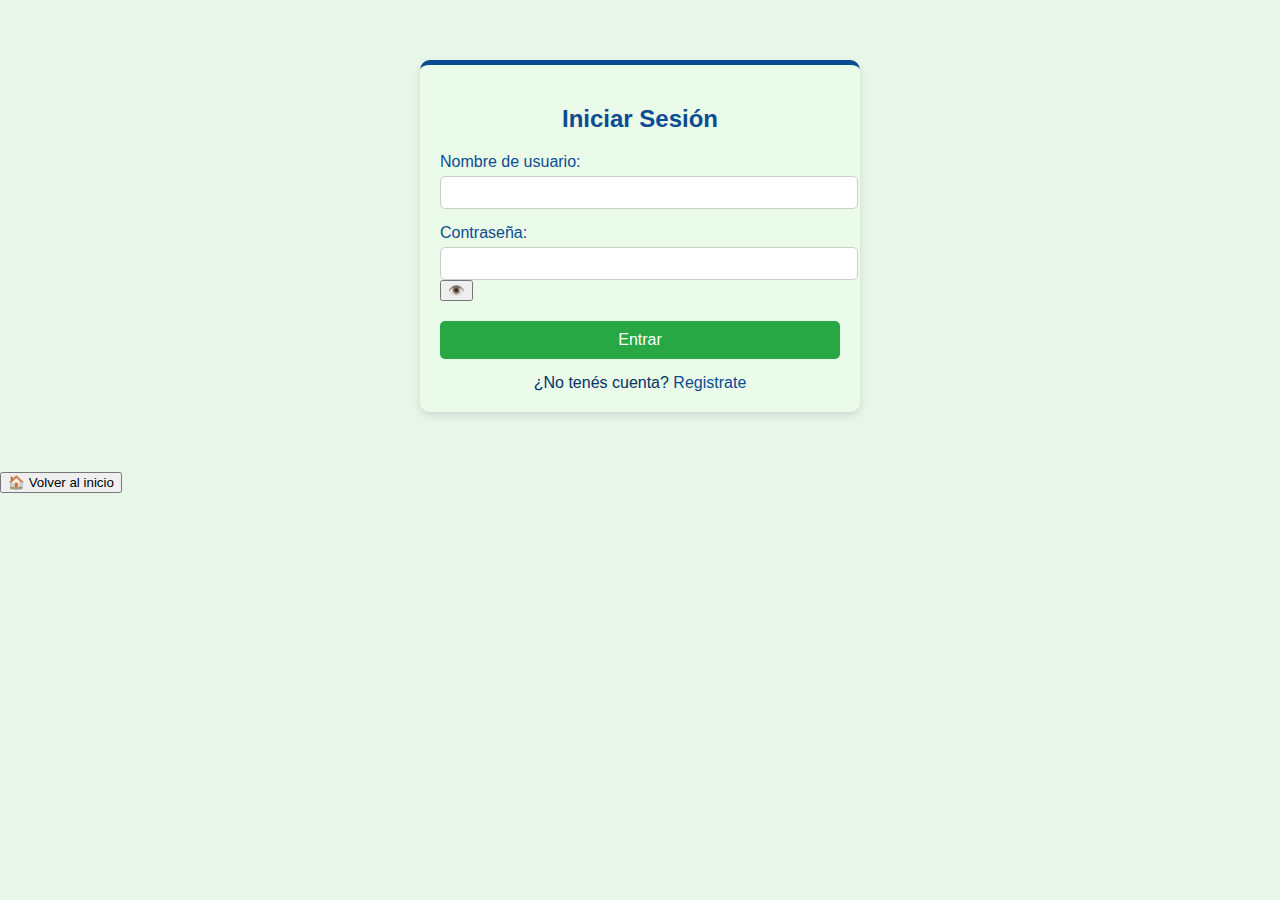
<file: login.html>
<!DOCTYPE html>
<html lang="es">
<head>
  <meta charset="UTF-8" />
  <meta name="viewport" content="width=device-width, initial-scale=1.0" />
  <title>Iniciar Sesión</title>
  
  <link rel="stylesheet" href="css/estilos.css" />
  <link rel="stylesheet" href="css/noticia.css" />

</head>

<body>
  <div class="login-container">
    <h2>Iniciar Sesión</h2>
    <form action="#" method="POST">

  <label for="usuario">Nombre de usuario:</label>
  <div class="input-group">
    <input type="text" id="usuario" name="usuario" required />
  </div>

  <label for="clave">Contraseña:</label>
  <div class="input-group input-con-ojo">
    <input type="password" id="clave" name="clave" required />
    <button type="button" id="toggleClave">👁️</button>
  </div>

      <button type="submit" class="btn-login">Entrar</button>
    </form>

    <div class="registro-link">
      ¿No tenés cuenta? <a href="registro.html">Registrate</a>
    </div>
  </div>

  <div class="contenedor-volver">
    <a href="index.html" class="enlace-volver">
      <button class="boton-volver-al-inicio">
        🏠 Volver al inicio
      </button>
    </a>
  </div>

  <script src="js/login.js"></script>
</body>

 

</html>
</file>
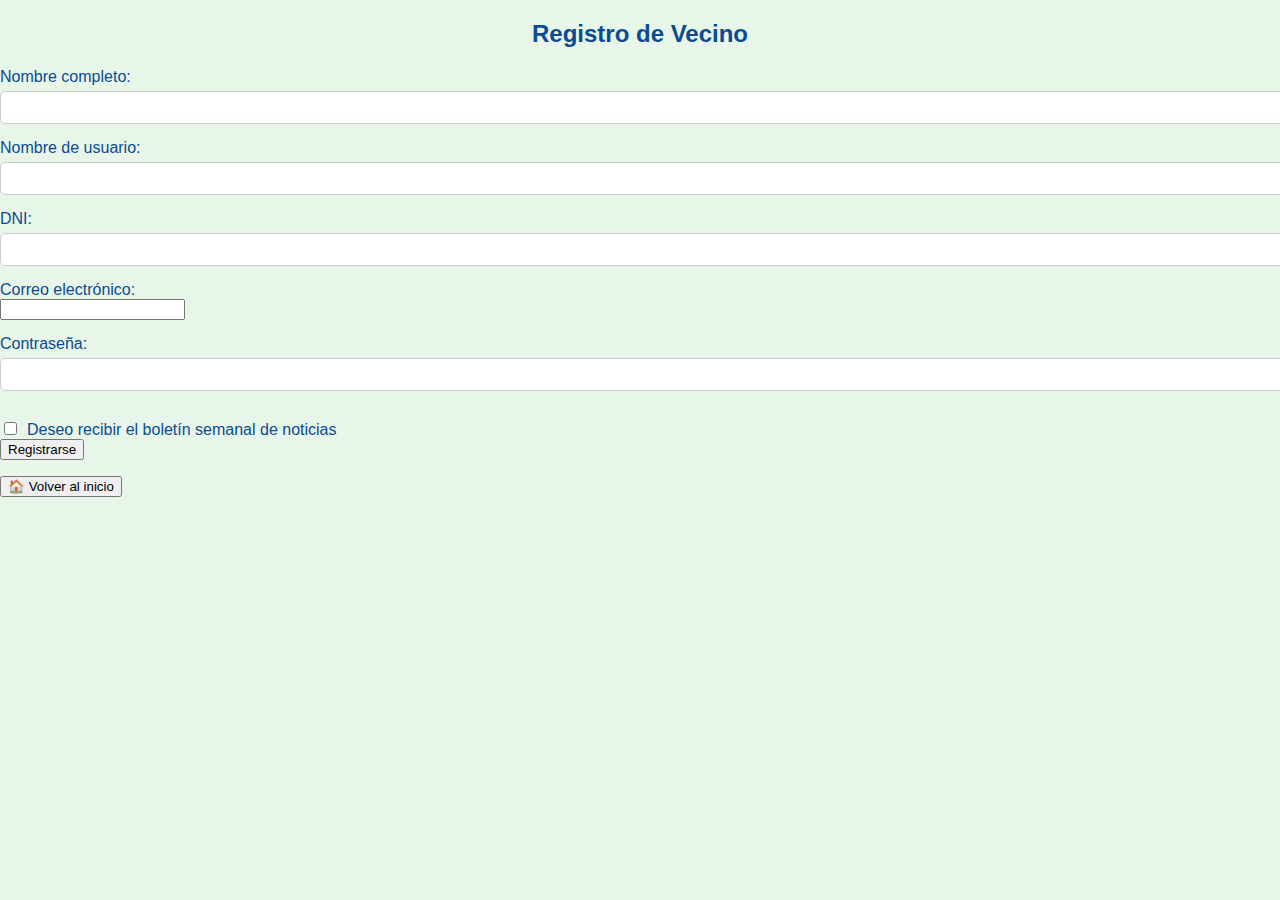
<file: registro.html>
<!DOCTYPE html>
<html lang="es">
<head>
  <meta charset="UTF-8" />
  <meta name="viewport" content="width=device-width, initial-scale=1.0" />
  <title>Registro de Vecino</title>
  <link rel="stylesheet" href="../css/estilos.css" />
 
</head>

<body>
  <div class="registro-container">
    <h2>Registro de Vecino</h2>
    <form action="#" method="POST">
      <input type="hidden" name="tipo" value="vecino" />

      <label for="nombre">Nombre completo:</label>
      <input type="text" id="nombre" name="nombre" required />

      <label for="usuario">Nombre de usuario:</label>
      <input type="text" id="usuario" name="usuario" required />

      <label for="dni">DNI:</label>
      <input type="text" id="dni" name="dni" required />

      <label for="correo">Correo electrónico:</label>
      <input type="email" id="correo" name="correo" required />

      <label for="clave">Contraseña:</label>
      <input type="password" id="clave" name="clave" required />

      <div class="checkbox-container">
        <input type="checkbox" id="newsletter" name="newsletter" />
        <label for="newsletter">Deseo recibir el boletín semanal de noticias</label>
      </div>

      <button type="submit" class="btn-registrarse">Registrarse</button>
        </form>
  </div>

  <div class="contenedor-volver">
    <a href="index.html" class="enlace-volver">
      <button class="boton-volver-al-inicio">
        🏠 Volver al inicio
      </button>
    </a>
  </div>

  <script src="js/registro.js"></script>

  
</body>
</html>
</file>
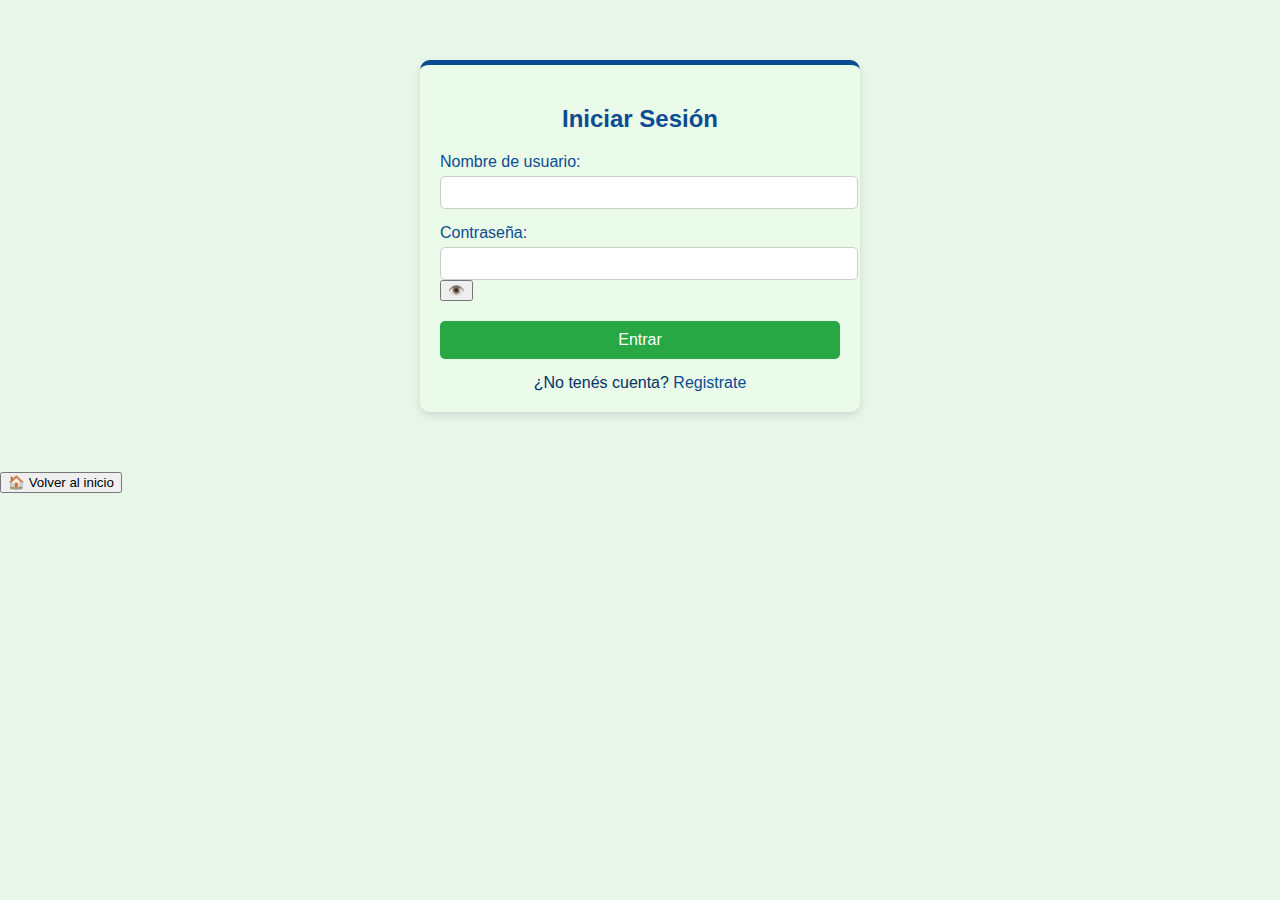
<file: admin/mi-cuenta.html>
<!DOCTYPE html>
<html lang="es">
<head>
  <meta charset="UTF-8">
  <meta name="viewport" content="width=device-width, initial-scale=1">
  <title>Mi cuenta - Administrador</title>
  <link rel="stylesheet" href="../css/estilos.css">
</head>
<body>

  <!-- Encabezado reutilizable -->
<header class="header">
  <!-- Logo del municipio (enlace a la página principal) -->
  <div id="logo-tarjeta" class="logo-tarjeta">
      <img id="logo" 
      src="https://raw.githubusercontent.com/TatianaLovera/paginaWebNoticias/main/imagenes/logoMuni.jpg" 
      alt="Logo Municipalidad">
  </div>

  <!-- Contenedor del botón "Mi cuenta" -->
  <div class="boton-cuenta-contenedor">
    <button id="miCuentaBtn">Mi cuenta ▾</button>

    <!-- Menú desplegable con opciones según el rol del usuario -->
    <div id="menuOpciones" class="menu-opciones oculto">
      <a href="crear-noticia.html">Crear noticia</a>
      <a href="noticias-pendientes.html">Noticias pendientes</a>
      <a href="preguntas-pendientes.html">Preguntas pendientes</a>
      <a href="#" id="cerrarSesion">Cerrar sesión</a>
    </div>
  </div>
</header>


  <!-- Contenido principal (mismo diseño base que el index) -->
  <main>
    <h1>Bienvenido a su cuenta, Administrador</h1>
    <p>Desde aquí podrá acceder a las noticias pendientes, preguntas de vecinos y otras gestiones.</p>
  </main>

  <!-- Pie de página con links útiles -->
  <footer class="footer">
    <p><a href="#">Trabajá con nosotros</a> | Dirección del Palacio Municipal</p>
  </footer>

  <!-- Script que maneja la lógica del menú y sesión -->
  <script src="../js/mi-cuenta.js"></script>
</body>
</html>
</file>
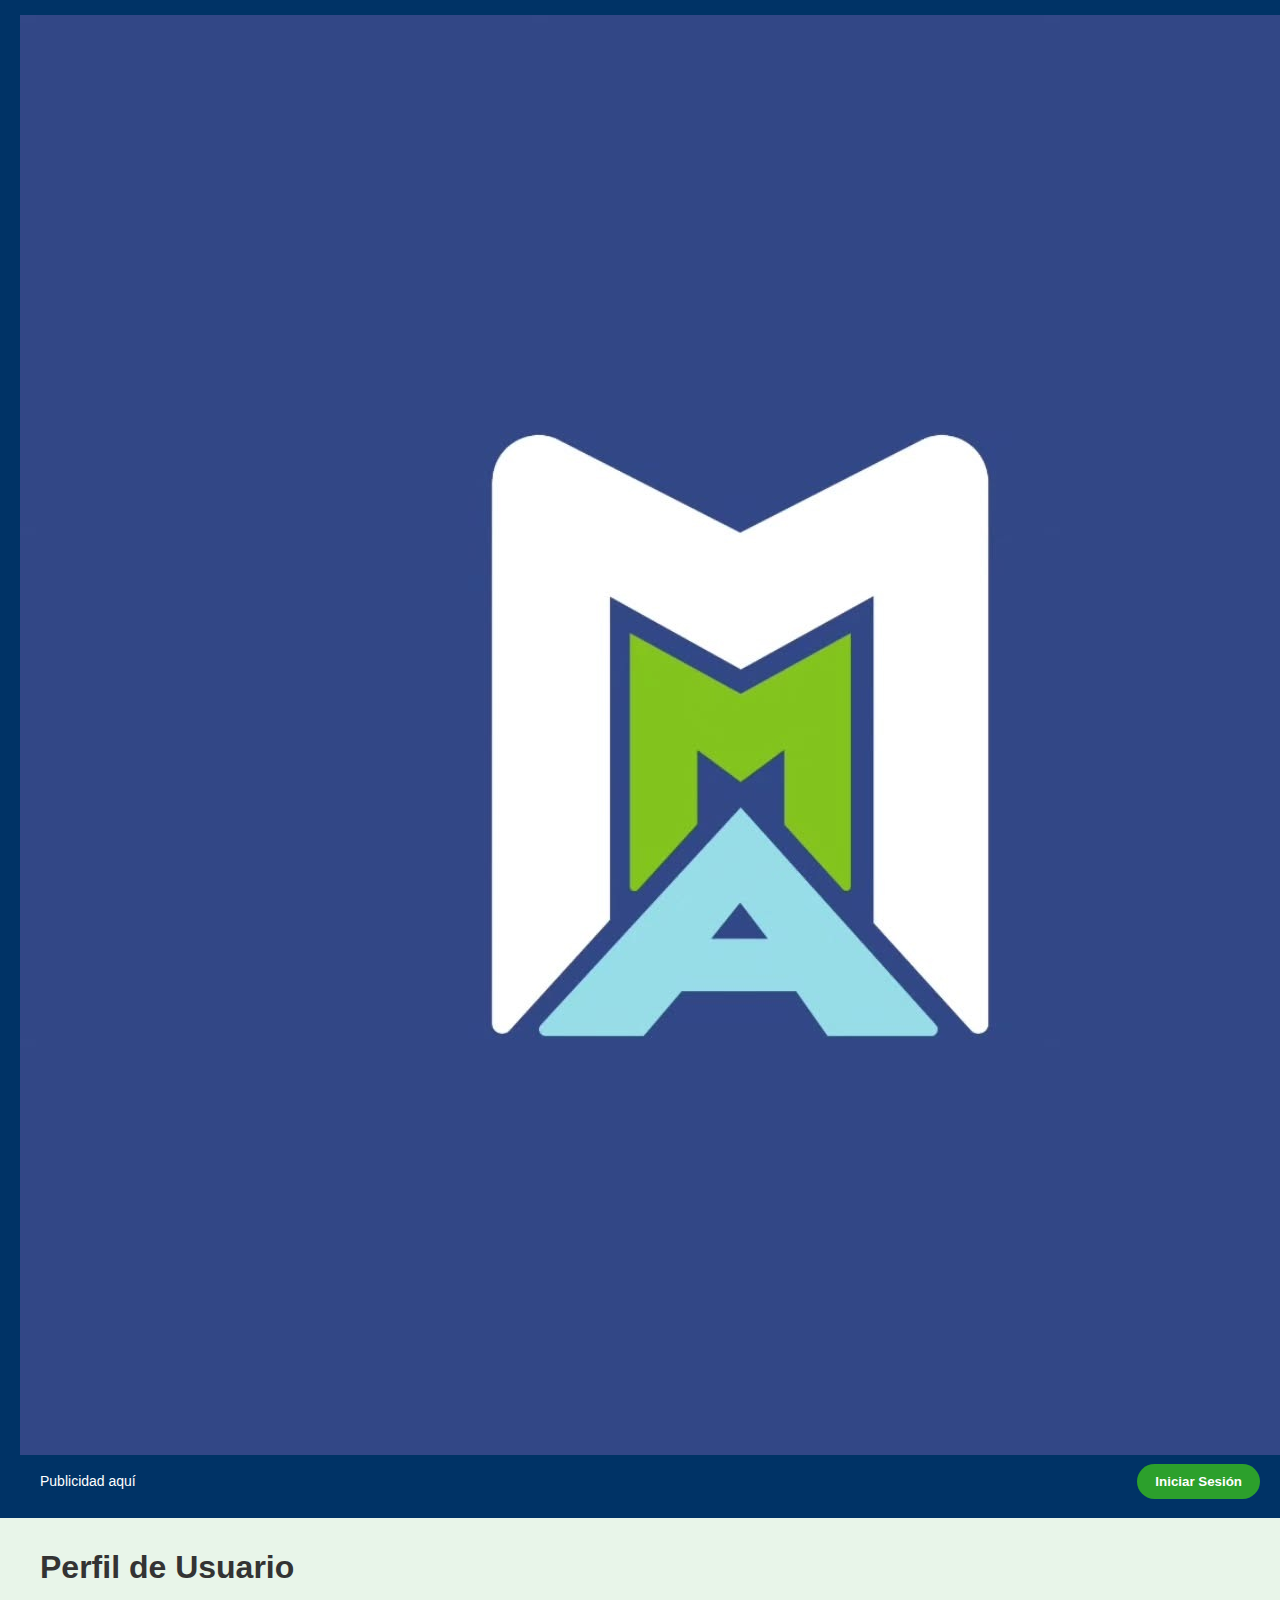
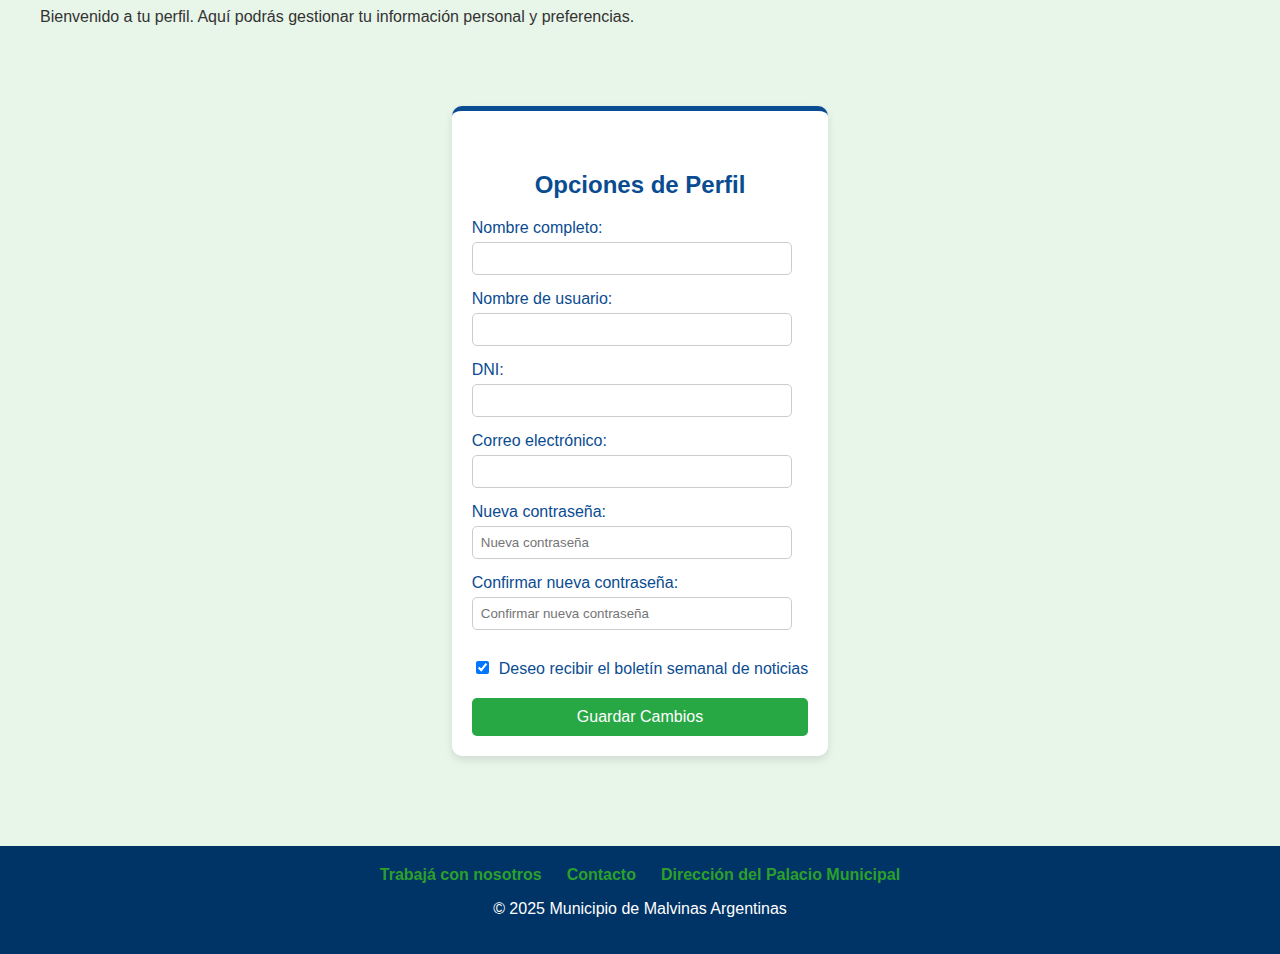
<file: usuario/perfil.html>
<!DOCTYPE html>
<html lang="es">

<head>
    <meta charset="UTF-8" />
    <meta name="viewport" content="width=device-width, initial-scale=1.0" />
    <title>Perfil de Usuario</title>
    <link rel="stylesheet" href="../css/estilos.css" />
</head>

<body>
    <!-- Encabezado (Header) -->
    <header>
        <div id="logo-tarjeta" class="logo-tarjeta">
            <img id="logo" src="../imagenes/logoMuni.jpg" alt="Logo Municipalidad">
        </div>

        <div class="publicidad">
            <p>Publicidad aquí</p>
        </div>

        <div class="login">
            <button id="loginBtn" onclick="window.location.href='../login.html'">Iniciar Sesión</button>
        </div>
    </header>

    <!-- Contenido principal -->
    <main class="container">
        <h1>Perfil de Usuario</h1>
        <p>Bienvenido a tu perfil. Aquí podrás gestionar tu información personal y preferencias.</p>
        <!-- Contenido adicional del perfil -->

        <section class="perfil-opciones">
            <div class="opciones-container">
                <h2>Opciones de Perfil</h2>
                <form action="#" method="POST">
                    <!-- Nombre completo -->
                    <label for="nombre">Nombre completo:</label>
                    <input type="text" id="nombre" name="nombre"/>
        
                    <!-- Nombre de usuario -->
                    <label for="usuario">Nombre de usuario:</label>
                    <input type="text" id="usuario" name="usuario"/>
        
                    <!-- DNI -->
                    <label for="dni">DNI:</label>
                    <input type="text" id="dni" name="dni" />
        
                    <!-- Correo electrónico -->
                    <label for="correo">Correo electrónico:</label>
                    <input type="text" id="correo" name="correo"/>
        
                    <!-- Nueva contraseña -->
                    <label for="clave">Nueva contraseña:</label>
                    <input type="password" id="clave" name="clave" placeholder="Nueva contraseña" />

                    <!-- Confirmar contraseña -->
                    <label for="confirmar-clave">Confirmar nueva contraseña:</label>
                    <input type="password" id="confirmar-clave" name="confirmar-clave" placeholder="Confirmar nueva contraseña" />
                    
                    <!-- Checkbox newsletter -->
                    <div class="checkbox-container">
                        <input type="checkbox" id="newsletter" name="newsletter" checked />
                        <label for="newsletter">Deseo recibir el boletín semanal de noticias</label>
                    </div>
        
                    <!-- Botón -->
                    <button type="submit" class="btn-guardar">Guardar Cambios</button>
                </form>
            </div>
        </section>
        
    </main>

    <!-- Pie de página (Footer) -->
    <footer>
        <ul>
            <li><a href="#">Trabajá con nosotros</a></li>
            <li><a href="#">Contacto</a></li>
            <li><a href="#">Dirección del Palacio Municipal</a></li>
        </ul>
        <p>&copy; 2025 Municipio de Malvinas Argentinas</p>
    </footer>

    <script src="../js/main.js"></script>
    <script src="../js/usuario-menu.js"></script>
</body>

</html>
</file>
<file: css/estilos.css>
/* Estilos generales del body y contenedor */
body {
    margin: 0;
    font-family: Arial, sans-serif;
    background-color: #e8f5e9; /* verde claro agradable */
    color: #333;
}

.container {
    max-width: 1200px;
    margin: 0 auto;
    /* Centrar contenido */
    padding: 10px;
}

/* Header: barra superior azul oscuro */
header {
    display: flex;
    justify-content: space-between;
    /* Espacio entre logo y login */
    align-items: center;
    background-color: #003366;
    /* Azul oscuro */
    color: white;
    padding: 15px 20px;
    flex-wrap: wrap;
    /* Para que en pantallas chicas se acomode */
}

/* Espacio del logo (vacío por ahora) */
.logo {
    flex: 1 1 150px;
    /* flexible pero con mínimo 150px */
}


/* Espacio para publicidad */
.publicidad {
    flex: 2 1 300px;
    font-size: 14px;
    padding-left: 20px;
}

/* Botón iniciar sesión en verde */
.login button {
    background-color: #2ca02c;/* Verde */
    color: white; /*LETRAS*/
    border: none;
    padding: 10px 18px;
    border-radius: 25px;
    cursor: pointer;
    font-weight: bold;
    transition: background-color 0.3s ease;
}

.login button:hover {
    background-color: #1b6f1b;
    /* Verde más oscuro al pasar mouse */
}

/* Título principal */
main h2 {
    color: #003366;
    /* Azul oscuro */
    text-align: center;
    margin-top: 40px;
}

/* Grid para noticias destacadas */
.grid-noticias {
    display: grid;
    grid-template-columns: repeat(auto-fit, minmax(250px, 1fr));
    /* Responsive */
    gap: 20px;
    margin: 20px 0 60px 0;
}

/*acomoda la imagen de la noticia*/
.imagen-noticia {
    width: 100%;
    height: auto;
    border-radius: 8px;
    margin-bottom: 10px;
}

/* Cada noticia con borde y fondo blanco */
.noticia {
    background-color: #ffffff;
    border: 2px solid #2ca02c;
    /* borde verde */
    border-radius: 10px;
    padding: 20px;
    box-shadow: 2px 2px 8px rgba(0, 0, 0, 0.1);
    transition: transform 0.3s ease, box-shadow 0.3s ease;
    cursor: pointer;
    text-align: center;
}

/* Efecto al pasar mouse */
.noticia:hover {
    transform: scale(1.05);
    box-shadow: 4px 4px 15px rgba(0, 0, 0, 0.3);
}

/* Footer azul oscuro con texto blanco */
footer {
    background-color: #003366;
    color: white;
    padding: 20px 0;
    text-align: center;
}

/* Lista horizontal de links útiles */
footer ul {
    list-style: none;
    padding: 0;
    margin: 0;
    display: inline-flex;
    gap: 25px;
}

footer ul li a {
    color: #2ca02c;
    /* Verde */
    text-decoration: none;
    font-weight: bold;
    transition: color 0.3s ease;
}

footer ul li a:hover {
    color: #ffffff;
    /* Blanco al pasar mouse */
}

/* Responsive: para pantallas chicas ajustar header */
@media (max-width: 600px) {
    header {
        flex-direction: column;
        align-items: flex-start;
    }

    .login {
        margin-top: 10px;
        align-self: flex-end;
    }
}

.login-container {
    max-width: 400px;
    margin: 60px auto;
    background-color:#eafbea;
    color: #003366;
    border-radius: 10px;
    padding: 20px;
    box-shadow: 0 4px 8px rgba(0, 0, 0, 0.1);
    border-top: 5px solid #0a4c91;
}

h2 {
    text-align: center;
    color: #0a4c91;
}

label {
    display: block;
    margin-top: 15px;
    color: #0a4c91;
}

input[type="text"],
input[type="password"] {
    width: 100%;
    padding: 8px;
    margin-top: 5px;
    border: 1px solid #ccc;
    border-radius: 5px;
}

.btn-login {
    margin-top: 20px;
    background-color: #28a745;
    color: white;
    padding: 10px;
    border: none;
    width: 100%;
    font-size: 16px;
    border-radius: 5px;
    cursor: pointer;
}

.btn-login:hover {
    background-color: #218838;
}

.registro-link {
    text-align: center;
    margin-top: 15px;
}

.registro-link a {
    color: #0a4c91;
    text-decoration: none;
}

.registro-link a:hover {
    text-decoration: underline;
}



@keyframes desplegar {
  0% {
    opacity: 0;
    transform: translateY(-10%);
  }

  100% {
    opacity: 1;
    transform: translateY(0);
  }
}

/* Clase que activa la animación */
.menu-visible {
  display: block;
  opacity: 1;
  transform: translateY(0);
}

/*Boton de busqueda de noticias en el menu principal*/
.busqueda-container {
  display: flex;
  align-items: center;
  margin-left: auto;
}

#campo-busqueda {
  margin-left: 10px;
  padding: 5px;
  border: 1px solid #ccc;
  border-radius: 4px;
}

/*Boton de usuario*/

.btn-usuario {
  background-color: #2ca02c;
  color: white;
  border: none;
  padding: 10px 16px;
  cursor: pointer;
  border-radius: 5px;
  font-weight: bold;
  position: relative;
  display: flex;
  align-items: center;
  gap: 6px;
}

.btn-usuario:hover {
  background-color: #1b6f1b;
}

.btn-usuario::after {
  content: " ▼";
  font-size: 12px;
  margin-left: 5px;
}


/* Asegurar que el menú no se corte en dispositivos chicos */
@media (max-width: 600px) {
  .menu-usuario {
    width: 100%;
    right: auto;
    left: 0;
  }
}

/* Flechita ▼ junto al nombre */
.btn-usuario::after {
  content: " ▼";
  font-size: 12px;
  margin-left: 5px;
}



/*=============COMPORTAMIENTO DEL BOTON CUANDO SE PRESIONA=============*/
/* Transición y animación para el menú desplegable */

/* Ítems del menú */
.menu-desplegable li {
  list-style: none;
  padding: 12px 16px;
  cursor: pointer;
  transition: background 0.2s ease;
  font-weight: 500;
}

.menu-desplegable {
  display: none;
  opacity: 0;
  transform: translateY(-10px);
  transition: opacity 0.3s ease, transform 0.3s ease;
  position: absolute;
  top: 100%;
  left: 0;
  background-color: #2ca02c;
  box-shadow: 0 4px 8px rgba(0, 0, 0, 0.2);
  border-radius: 8px;
  z-index: 1000;
  min-width: 180px;
  padding: 0;
  margin-top: 5px;
}

/* Clase que activa la animación */
.menu-visible {
  display: block;
  opacity: 1;
  transform: translateY(0);
}

/* Contenedor del botón de usuario y menú desplegable */
.contenedor-usuario {
  position: relative;
  display: inline-block;
}

/*Filtros de fecha y tema*/

.filtros-noticias {
  display: flex;
  align-items: baseline;
  gap: 0.5rem; /* Espacio entre filtros */
  margin-bottom: 1rem; /* Separación con el contenido siguiente */
}

.filtros-noticias div {
  display: flex;
  flex-direction: column;
}

/*Opciones del perfil del usuario*/

.perfil-opciones {
  display: flex;
  justify-content: center;
  align-items: center;
  margin: 40px 0;
}

.opciones-container {
  max-width: 400px;
  margin: 40px auto;
  background-color: #ffffff;
  border-radius: 10px;
  padding: 20px;
  box-shadow: 0 4px 8px rgba(0, 0, 0, 0.1);
  border-top: 5px solid #0a4c91;
}

.opciones-container h2 {
  text-align: center;
  color: #0a4c91;
}

.opciones-container label {
  display: block;
  margin-top: 15px;
  color: #0a4c91;
}

.opciones-container input[type="text"],
.opciones-container input[type="email"],
.opciones-container input[type="password"] {
  width: calc(100% - 16px);
  padding: 8px;
  margin-top: 5px;
  border: 1px solid #ccc;
  border-radius: 5px;
  box-sizing: border-box;
}

.checkbox-container {
  display: flex;
  align-items: baseline;
  margin-top: 15px;
}

.checkbox-container input {
  margin-right: 10px;
}

.btn-guardar {
  margin-top: 20px;
  background-color: #28a745;
  color: white;
  padding: 10px;
  border: none;
  width: 100%;
  font-size: 16px;
  border-radius: 5px;
  cursor: pointer;
}

.btn-guardar:hover {
  background-color: #218838;
}
</file>
<file: css/noticia.css>
.detalle-noticia {
    max-width: 800px;
    margin: 40px auto;
    background-color: #ffffff;
    border: 2px solid #2ca02c;
    padding: 30px;
    border-radius: 10px;
    box-shadow: 2px 2px 12px rgba(0, 0, 0, 0.1);
}

.detalle-noticia .imagen-detalle {
    width: 100%;            /* Escala al 100% del contenedor */
    max-width: 600px;       /* Pero nunca más de 600px de ancho */
    height: auto;           /* Mantiene la proporción */
    border-radius: 8px;     /* Bordes redondeados */
    margin: 20px auto;      /* Espaciado arriba/abajo + centrado horizontal */
    display: block;         /* Evita espacio blanco por comportamiento inline */
}

.detalle-noticia .fecha {
    color: #888;
    font-style: italic;
    margin-bottom: 10px;
}

/* Animacion de la tarjeta del logo de la pagina*/
.logo-tarjeta {
    display: inline-block;
    padding: 10px;
    border-radius: 12px;
    box-shadow: 0 2px 5px rgba(0, 0, 0, 0.1);
    transition: transform 0.2s ease, box-shadow 0.2s ease;
    cursor: pointer;
}

.logo-tarjeta:hover {
    transform: scale(1.02);
    box-shadow: 0 4px 10px rgba(0, 0, 0, 0.15);
}

.logo-tarjeta img {
    height: 60px;
    /* ajustá el tamaño como prefieras */
    border-radius: 8px;
    display: block;
}

/*Seccion de comentarios*/
.comentarios {
    margin-top: 40px;
    padding: 20px;
    border-top: 2px solid #ccc;
}

.comentarios textarea {
    width: 100%;
    padding: 10px;
    border-radius: 8px;
    border: 1px solid #ccc;
    margin-bottom: 10px;
    resize: vertical;
}

.comentarios button {
    background-color: #2ca02c;
    color: white;
    border: none;
    padding: 10px 16px;
    border-radius: 20px;
    cursor: pointer;
    font-weight: bold;
}

.comentarios button:hover {
    background-color: #1b6f1b;
}

.mensaje-info,
.mensaje-confirmacion {
    margin-top: 10px;
    padding: 10px;
    border-radius: 6px;
    font-weight: bold;
}

.mensaje-info {
    background-color: #fff3cd;
    color: #856404;
}

.mensaje-confirmacion {
    background-color: #d4edda;
    color: #155724;
}

/*Desvanecimiento de cartel "Publicacion en revision*/
.mensaje-publicacion {
  background-color: #d9edf7;
  color: #31708f;
  padding: 12px 20px;
  margin-top: 15px;
  border: 1px solid #bce8f1;
  border-radius: 8px;
  font-weight: bold;
  text-align: center;
  opacity: 1;
  transition: opacity 1s ease-out;
}

.mensaje-publicacion.fade-out {
  opacity: 0;
}



/*para ver el mapa si tiene ubicacion*/

/* ===== Estilo para el mapa en la vista de noticia ===== */
#mapa {
  width: 100%;
  height: 400px; /* Podés ajustar la altura si querés más o menos espacio */
  margin-top: 30px;
  border-radius: 10px;
  box-shadow: 2px 2px 10px rgba(0, 0, 0, 0.1);
}

/* Versión responsive para pantallas pequeñas */
@media (max-width: 480px) {
  #mapa {
    height: 300px;
  }
}
</file>
